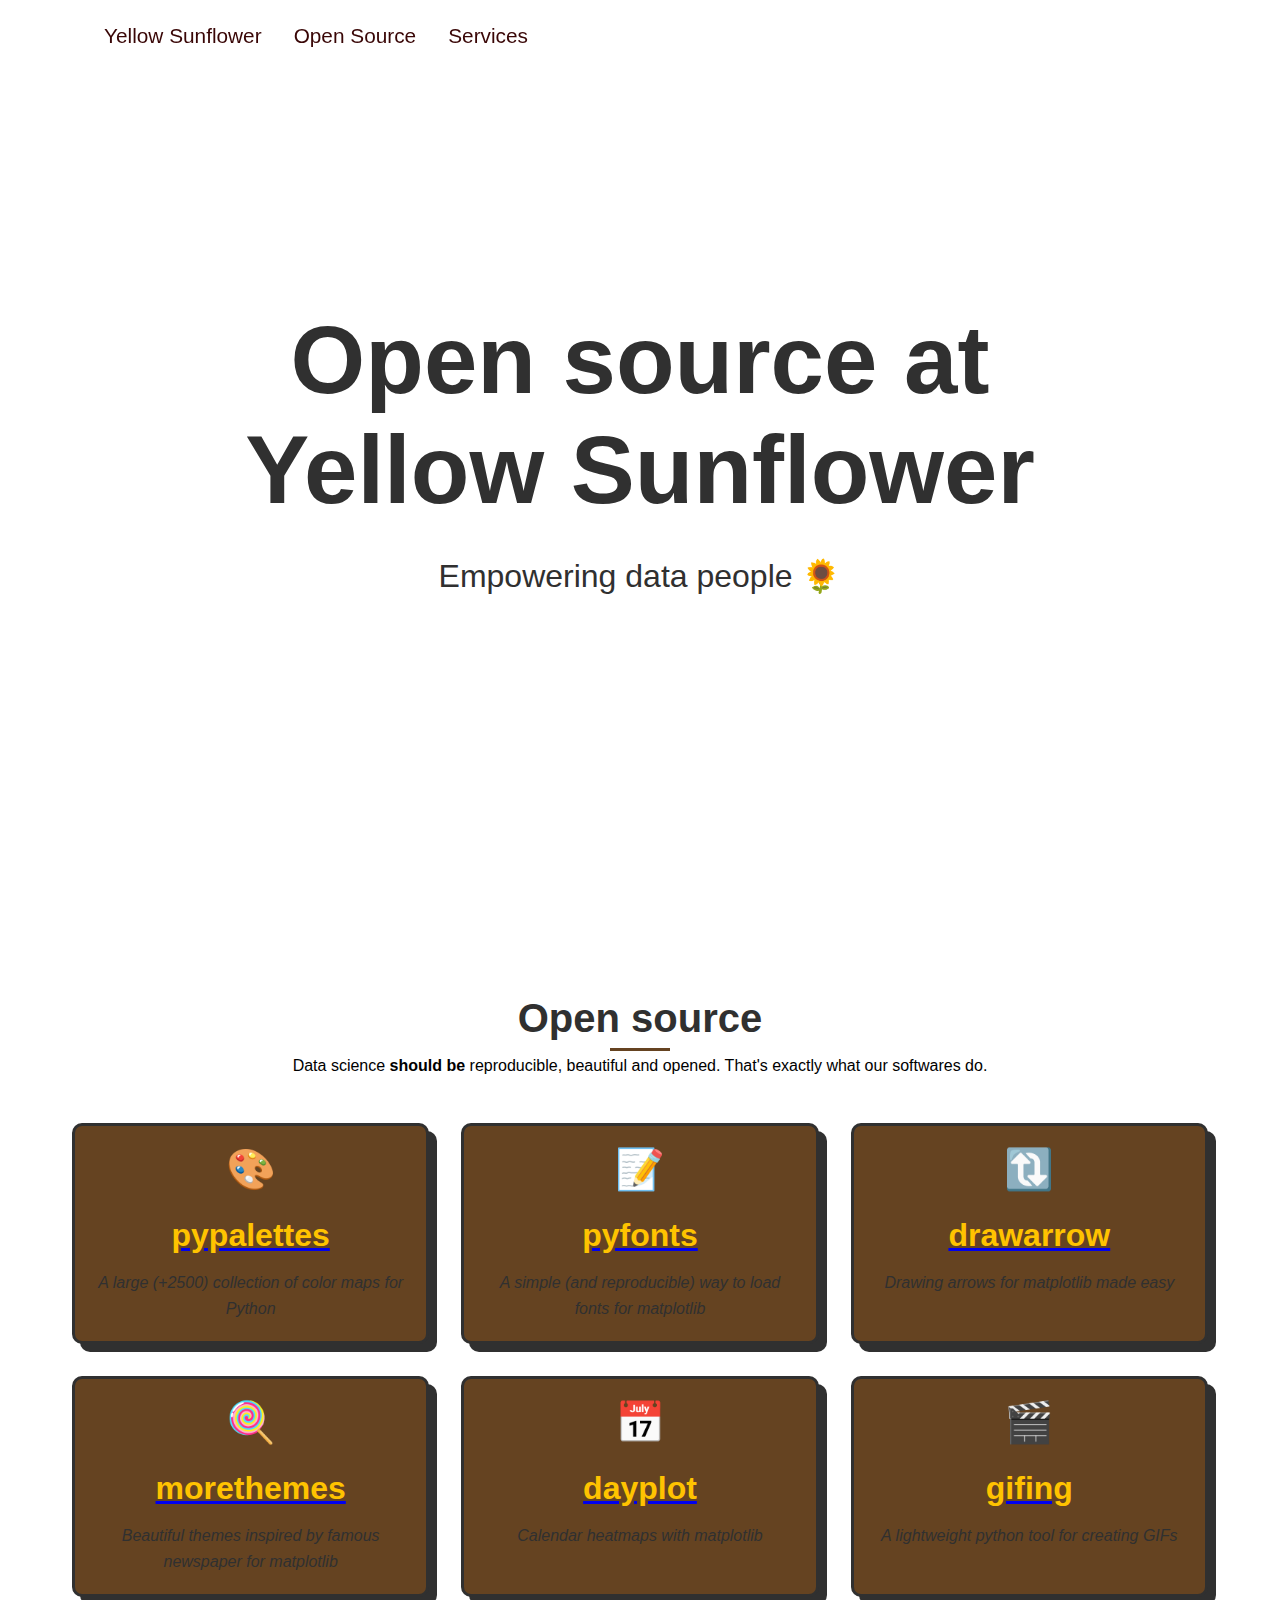
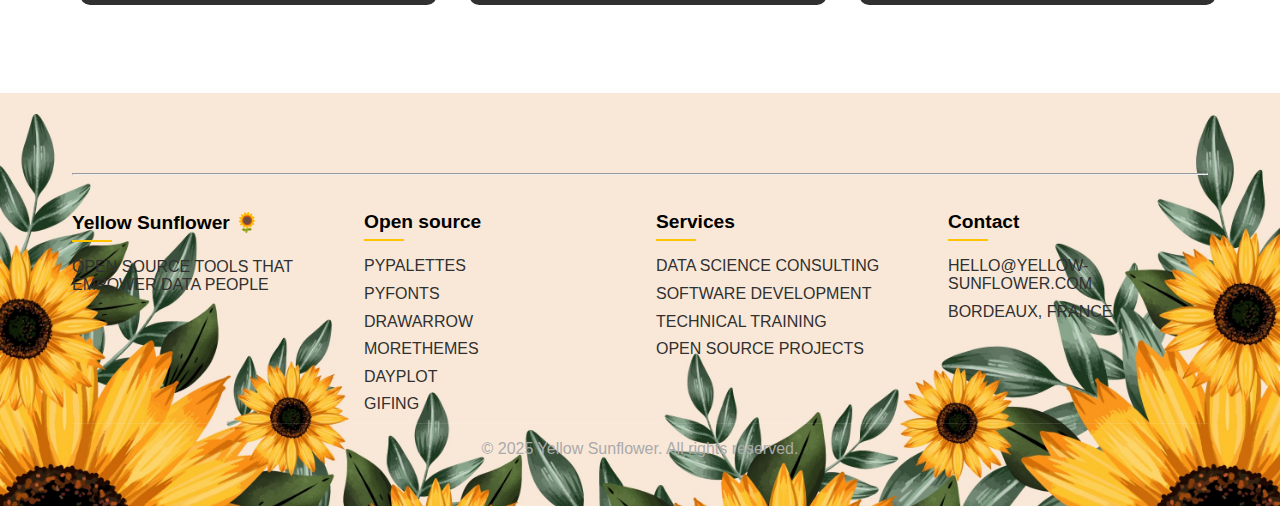
<file: opensource.html>
<!DOCTYPE html>
<html>
  <head>
    <title>🌻 Yellow Sunflower</title>
    <link rel="stylesheet" href="style/main.css" />
    <link rel="stylesheet" href="style/particle.css" />
    <link rel="stylesheet" href="style/hero.css" />
    <link rel="stylesheet" href="style/header.css" />
    <link rel="stylesheet" href="style/footer.css" />
  </head>
  <body>
    <!-- Header -->
    <header id="header">
      <div class="container header-content">
        <nav>
          <ul id="navMenu">
            <li>
              <a href="index.html"
                ><span class="highlight">Yellow Sunflower</span></a
              >
            </li>
            <li><a href="opensource.html">Open Source</a></li>
            <li><a href="services.html">Services</a></li>
          </ul>
        </nav>
      </div>
    </header>

    <!-- Hero Section -->
    <section class="hero" id="home">
      <div class="container hero-content">
        <h1>Open source at</h1>
        <h1><span class="highlight">Yellow Sunflower</span></h1>
        <p>Empowering data people 🌻</p>
      </div>
      <div class="particles" id="particles"></div>
    </section>

    <!-- Opensource Section -->
    <section class="opensource" id="opensource">
      <div class="container">
        <div class="section-title">
          <h2>Open source</h2>
          <p>
            Data science <b>should be</b> reproducible, beautiful and opened.
            That's exactly what our softwares do.
          </p>
        </div>
        <div class="opensource-grid">
          <div class="opensource-card btn-shadow-drop--black">
            <div class="opensource-icon">🎨</div>
            <a
              href="https://github.com/JosephBARBIERDARNAL/pypalettes"
              target="_blank"
            >
              <h3>pypalettes</h3>
            </a>
            <p>A large (+2500) collection of color maps for Python</p>
          </div>
          <div class="opensource-card btn-shadow-drop--black">
            <div class="opensource-icon">📝</div>
            <a
              href="https://github.com/JosephBARBIERDARNAL/pyfonts"
              target="_blank"
            >
              <h3>pyfonts</h3>
            </a>
            <p>A simple (and reproducible) way to load fonts for matplotlib</p>
          </div>
          <div class="opensource-card btn-shadow-drop--black">
            <div class="opensource-icon">🔃</div>
            <a
              href="https://github.com/JosephBARBIERDARNAL/drawarrow"
              target="_blank"
            >
              <h3>drawarrow</h3>
            </a>
            <p>Drawing arrows for matplotlib made easy</p>
          </div>
          <div class="opensource-card btn-shadow-drop--black">
            <div class="opensource-icon">🍭</div>
            <a
              href="https://github.com/JosephBARBIERDARNAL/morethemes"
              target="_blank"
            >
              <h3>morethemes</h3>
            </a>
            <p>Beautiful themes inspired by famous newspaper for matplotlib</p>
          </div>
          <div class="opensource-card btn-shadow-drop--black">
            <div class="opensource-icon">📅</div>
            <a
              href="https://github.com/JosephBARBIERDARNAL/dayplot"
              target="_blank"
            >
              <h3>dayplot</h3>
            </a>
            <p>Calendar heatmaps with matplotlib</p>
          </div>
          <div class="opensource-card btn-shadow-drop--black">
            <div class="opensource-icon">🎬</div>
            <a
              href="https://github.com/JosephBARBIERDARNAL/gifing"
              target="_blank"
            >
              <h3>gifing</h3>
            </a>
            <p>A lightweight python tool for creating GIFs</p>
          </div>
        </div>
      </div>
    </section>

    <!-- Footer -->
    <footer>
      <div class="container">
        <hr />
        <br />
        <br />
        <div class="footer-content">
          <div class="footer-col">
            <h3>Yellow Sunflower 🌻</h3>
            <p>Open source tools that empower data people</p>
          </div>
          <div class="footer-col">
            <h3>Open source</h3>
            <a
              href="https://github.com/JosephBARBIERDARNAL/pypalettes"
              target="_blank"
              >pypalettes</a
            >
            <a
              href="https://github.com/JosephBARBIERDARNAL/pyfonts"
              target="_blank"
              >pyfonts</a
            >
            <a
              href="https://github.com/JosephBARBIERDARNAL/drawarrow"
              target="_blank"
              >drawarrow</a
            >
            <a
              href="https://github.com/JosephBARBIERDARNAL/morethemes"
              target="_blank"
              >morethemes</a
            >
            <a
              href="https://github.com/JosephBARBIERDARNAL/dayplot"
              target="_blank"
              >dayplot</a
            >
            <a
              href="https://github.com/JosephBARBIERDARNAL/gifing"
              target="_blank"
              >gifing</a
            >
          </div>
          <div class="footer-col">
            <h3>Services</h3>
            <a href="#">Data Science Consulting</a>
            <a href="#">Software Development</a>
            <a href="#">Technical Training</a>
            <a href="#">Open Source Projects</a>
          </div>
          <div class="footer-col">
            <h3>Contact</h3>
            <p>hello@yellow-sunflower.com</p>
            <p>Bordeaux, France</p>
          </div>
        </div>
        <div class="copyright">
          <p>&copy; 2025 Yellow Sunflower. All rights reserved.</p>
        </div>
      </div>
    </footer>
  </body>
</html>
</file>
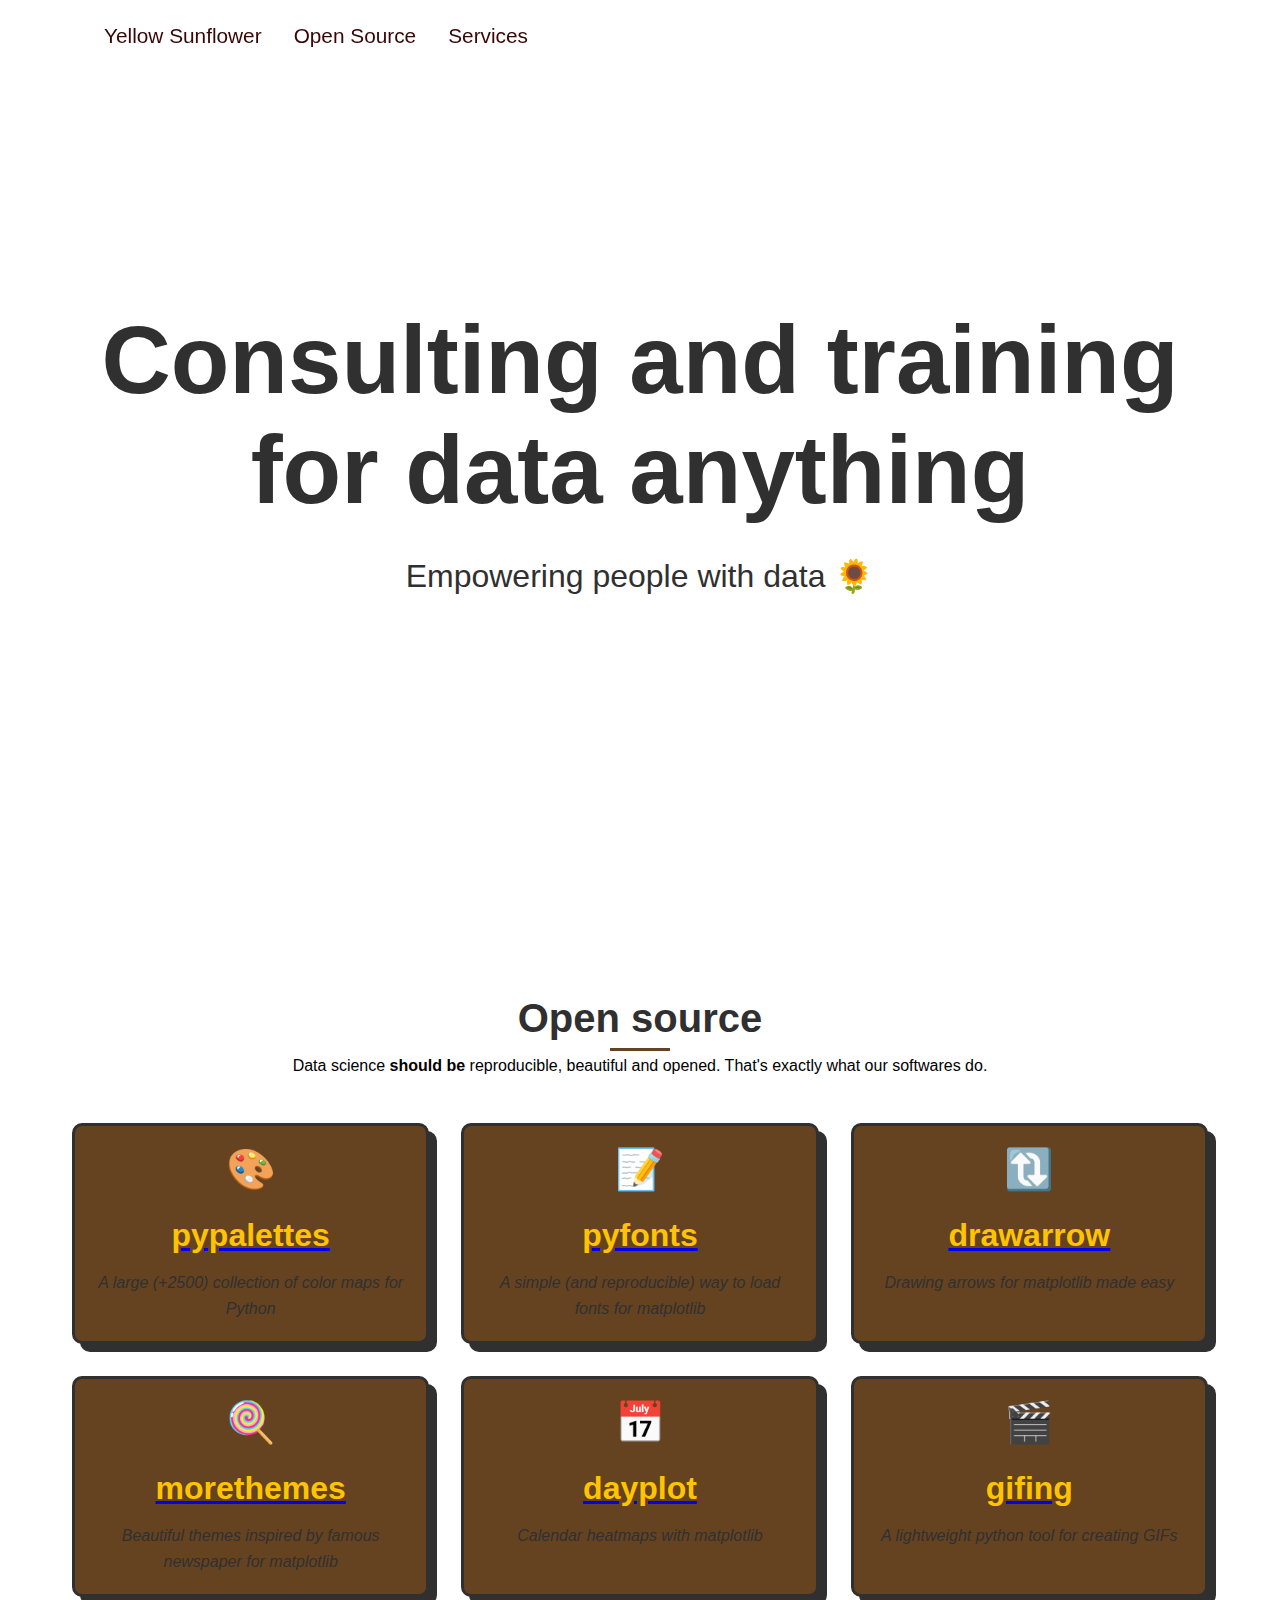
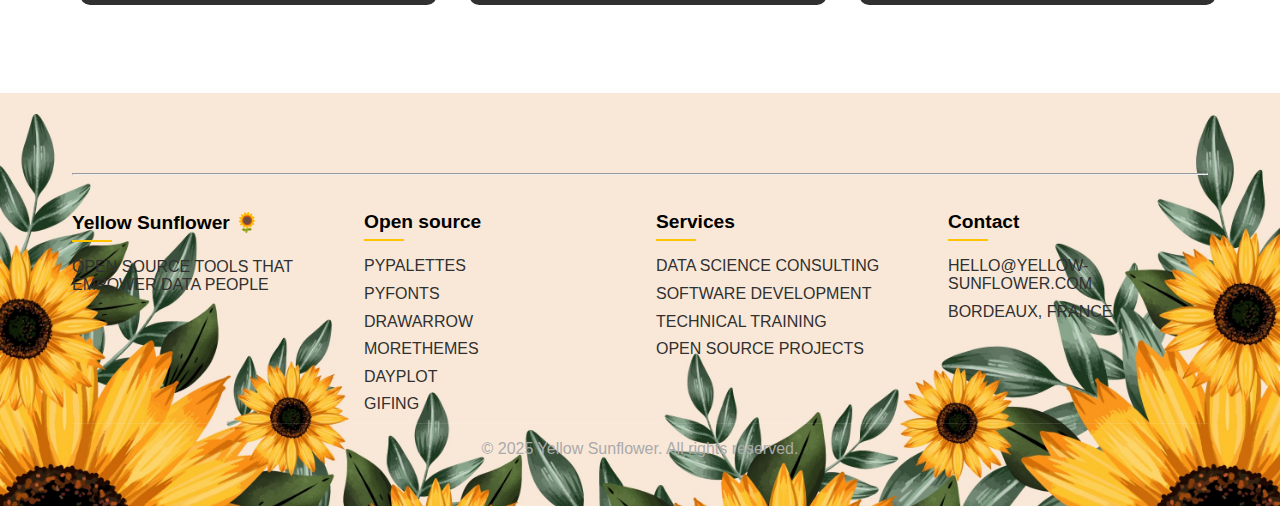
<file: services.html>
<!DOCTYPE html>
<html>
  <head>
    <title>🌻 Yellow Sunflower</title>
    <link rel="stylesheet" href="style/main.css" />
    <link rel="stylesheet" href="style/particle.css" />
    <link rel="stylesheet" href="style/hero.css" />
    <link rel="stylesheet" href="style/header.css" />
    <link rel="stylesheet" href="style/footer.css" />
  </head>
  <body>
    <!-- Header -->
    <header id="header">
      <div class="container header-content">
        <nav>
          <ul id="navMenu">
            <li>
              <a href="index.html"
                ><span class="highlight">Yellow Sunflower</span></a
              >
            </li>
            <li><a href="opensource.html">Open Source</a></li>
            <li><a href="services.html">Services</a></li>
          </ul>
        </nav>
      </div>
    </header>

    <!-- Hero Section -->
    <section class="hero" id="home">
      <div class="container hero-content">
        <h1>Consulting and training</h1>
        <h1>
          for <span class="highlight-secondary">data</span>
          <span class="highlight changing-word" id="changing-word-service"
            >anything</span
          >
        </h1>
        <p>Empowering people with data 🌻</p>
      </div>
      <div class="particles" id="particles"></div>
    </section>

    <!-- Opensource Section -->
    <section class="opensource" id="opensource">
      <div class="container">
        <div class="section-title">
          <h2>Open source</h2>
          <p>
            Data science <b>should be</b> reproducible, beautiful and opened.
            That's exactly what our softwares do.
          </p>
        </div>
        <div class="opensource-grid">
          <div class="opensource-card btn-shadow-drop--black">
            <div class="opensource-icon">🎨</div>
            <a
              href="https://github.com/JosephBARBIERDARNAL/pypalettes"
              target="_blank"
            >
              <h3>pypalettes</h3>
            </a>
            <p>A large (+2500) collection of color maps for Python</p>
          </div>
          <div class="opensource-card btn-shadow-drop--black">
            <div class="opensource-icon">📝</div>
            <a
              href="https://github.com/JosephBARBIERDARNAL/pyfonts"
              target="_blank"
            >
              <h3>pyfonts</h3>
            </a>
            <p>A simple (and reproducible) way to load fonts for matplotlib</p>
          </div>
          <div class="opensource-card btn-shadow-drop--black">
            <div class="opensource-icon">🔃</div>
            <a
              href="https://github.com/JosephBARBIERDARNAL/drawarrow"
              target="_blank"
            >
              <h3>drawarrow</h3>
            </a>
            <p>Drawing arrows for matplotlib made easy</p>
          </div>
          <div class="opensource-card btn-shadow-drop--black">
            <div class="opensource-icon">🍭</div>
            <a
              href="https://github.com/JosephBARBIERDARNAL/morethemes"
              target="_blank"
            >
              <h3>morethemes</h3>
            </a>
            <p>Beautiful themes inspired by famous newspaper for matplotlib</p>
          </div>
          <div class="opensource-card btn-shadow-drop--black">
            <div class="opensource-icon">📅</div>
            <a
              href="https://github.com/JosephBARBIERDARNAL/dayplot"
              target="_blank"
            >
              <h3>dayplot</h3>
            </a>
            <p>Calendar heatmaps with matplotlib</p>
          </div>
          <div class="opensource-card btn-shadow-drop--black">
            <div class="opensource-icon">🎬</div>
            <a
              href="https://github.com/JosephBARBIERDARNAL/gifing"
              target="_blank"
            >
              <h3>gifing</h3>
            </a>
            <p>A lightweight python tool for creating GIFs</p>
          </div>
        </div>
      </div>
    </section>

    <!-- Footer -->
    <footer>
      <div class="container">
        <hr />
        <br />
        <br />
        <div class="footer-content">
          <div class="footer-col">
            <h3>Yellow Sunflower 🌻</h3>
            <p>Open source tools that empower data people</p>
          </div>
          <div class="footer-col">
            <h3>Open source</h3>
            <a
              href="https://github.com/JosephBARBIERDARNAL/pypalettes"
              target="_blank"
              >pypalettes</a
            >
            <a
              href="https://github.com/JosephBARBIERDARNAL/pyfonts"
              target="_blank"
              >pyfonts</a
            >
            <a
              href="https://github.com/JosephBARBIERDARNAL/drawarrow"
              target="_blank"
              >drawarrow</a
            >
            <a
              href="https://github.com/JosephBARBIERDARNAL/morethemes"
              target="_blank"
              >morethemes</a
            >
            <a
              href="https://github.com/JosephBARBIERDARNAL/dayplot"
              target="_blank"
              >dayplot</a
            >
            <a
              href="https://github.com/JosephBARBIERDARNAL/gifing"
              target="_blank"
              >gifing</a
            >
          </div>
          <div class="footer-col">
            <h3>Services</h3>
            <a href="#">Data Science Consulting</a>
            <a href="#">Software Development</a>
            <a href="#">Technical Training</a>
            <a href="#">Open Source Projects</a>
          </div>
          <div class="footer-col">
            <h3>Contact</h3>
            <p>hello@yellow-sunflower.com</p>
            <p>Bordeaux, France</p>
          </div>
        </div>
        <div class="copyright">
          <p>&copy; 2025 Yellow Sunflower. All rights reserved.</p>
        </div>
      </div>
    </footer>

    <script src="script/hero.js"></script>
  </body>
</html>
</file>
<file: style/main.css>
html {
  scroll-behavior: smooth;
}

* {
  margin: 0;
  padding: 0;
  box-sizing: border-box;
  font-family: "Urbanist", sans-serif;
}

.container {
  max-width: 1200px;
  margin: 0 auto;
  padding: 0 2rem;
}

.opensource {
  padding: 6rem 0;
  background-color: var(--background-primary-color);
}

.section-title {
  text-align: center;
  margin-bottom: 3rem;
}

.section-title h2 {
  font-size: 2.5rem;
  margin-bottom: 1rem;
  position: relative;
  display: inline-block;
  color: var(--text-color);
}

.section-title h2::after {
  content: "";
  position: absolute;
  width: 60px;
  height: 3px;
  background-color: var(--secondary);
  bottom: -10px;
  left: 50%;
  transform: translateX(-50%);
}

.opensource-grid {
  display: grid;
  grid-template-columns: repeat(auto-fit, minmax(300px, 1fr));
  gap: 2rem;
}

.opensource-card {
  background-color: var(--secondary);
  padding: 2rem;
  border-radius: 10px;
  text-align: center;
  position: relative;
  padding: 20px;
  transition: 0.2s ease-in-out;
  left: 0px;
  top: 0px;
}

.opensource-card:hover {
  left: 10px;
  top: 10px;
  box-shadow: rgb(255, 255, 255) 0px 0px 0px 0px;
}

.btn-shadow-drop--black {
  border: 3px solid var(--text-color);
  color: var(--text-color);
  box-shadow: var(--text-color) 8px 8px 0px 0px;
}

.opensource-icon {
  font-size: 2.5rem;
  color: var(--secondary);
  margin-bottom: 1.5rem;
}

.opensource-card h3 {
  font-size: 2rem;
  margin-bottom: 1rem;
  color: var(--primary-color);
}

.opensource-card p {
  line-height: 1.6;
  color: var(--text-color-light);
  font-style: italic;
}
</file>
<file: style/particle.css>
.particles {
  position: absolute;
  top: 0;
  left: 0;
  width: 100%;
  height: 100%;
  z-index: 0;
}
</file>
<file: style/hero.css>
@import url("var.css");

.hero {
  height: 100vh;
  display: flex;
  align-items: center;
  position: relative;
  overflow: hidden;
  background-color: var(--background-primary-color);
}

.hero-content {
  position: relative;
  z-index: 2;
}

.hero h1 {
  font-size: 6rem;
  color: var(--text-color);
  text-align: center;
}

.hero p {
  margin-top: 2rem;
  font-size: 2rem;
  color: var(--text-color);
  text-align: center;
}

.changing-word {
  transition: opacity 0.5s ease-in-out;
}
.fade-out {
  opacity: 0;
}

@media (max-width: 800px) {
  .hero h1 {
    font-size: 3rem;
  }
  .hero p {
    font-size: 1.4rem;
  }
  .hero {
    height: 70vh;
    margin-top: 5rem;
  }
}
</file>
<file: style/header.css>
@import url("var.css");

header {
  padding: 1.5rem 0;
  position: fixed;
  width: 100%;
  z-index: 100;
  transition: background-color 0.3s ease;
}

.header-content {
  display: flex;
  justify-content: space-between;
  align-items: center;
}

nav ul {
  display: flex;
  list-style: none;
}

nav li {
  margin-left: 2rem;
}

nav a {
  text-decoration: none;
  color: #390606;
  font-weight: 500;
  font-size: 1.3em;
  position: relative;
  padding-bottom: 5px;
}

nav a::after {
  content: "";
  position: absolute;
  width: 0;
  height: 4px;
  bottom: 0;
  left: 0;
  background-color: var(--primary-color);
  transition: width 0.5s ease;
}

nav a:hover::after {
  width: 100%;
}
</file>
<file: style/footer.css>
footer {
  background-image: url("../img/background-sunflowers.jpg");
  background-size: cover; /* or 'contain' */
  background-repeat: no-repeat;
  background-position: center;
  padding-top: 5rem;
  padding-bottom: 3rem;
}

.footer-container {
  margin-bottom: 15rem;
}

.footer-content {
  display: flex;
  justify-content: space-between;
  flex-wrap: wrap;
  gap: 2rem;
}

.footer-col {
  flex: 1;
  min-width: 200px;
}

.footer-col h3 {
  font-size: 1.2rem;
  margin-bottom: 1.5rem;
  position: relative;
}

.footer-col h3::after {
  content: "";
  position: absolute;
  width: 40px;
  height: 2px;
  background-color: var(--primary-color);
  bottom: -8px;
  left: 0;
}

.footer-col p,
.footer-col a {
  color: var(--text-color);
  margin-bottom: 0.6rem;
  display: block;
  text-decoration: none;
  transition: color 0.3s;
  text-transform: uppercase;
}

.footer-col a:hover {
  color: var(--secondary-color);
}

.copyright {
  text-align: center;
  padding-top: 1rem;
  border-top: 1px solid rgba(255, 255, 255, 0.1);
  color: #aaa;
}
</file>
